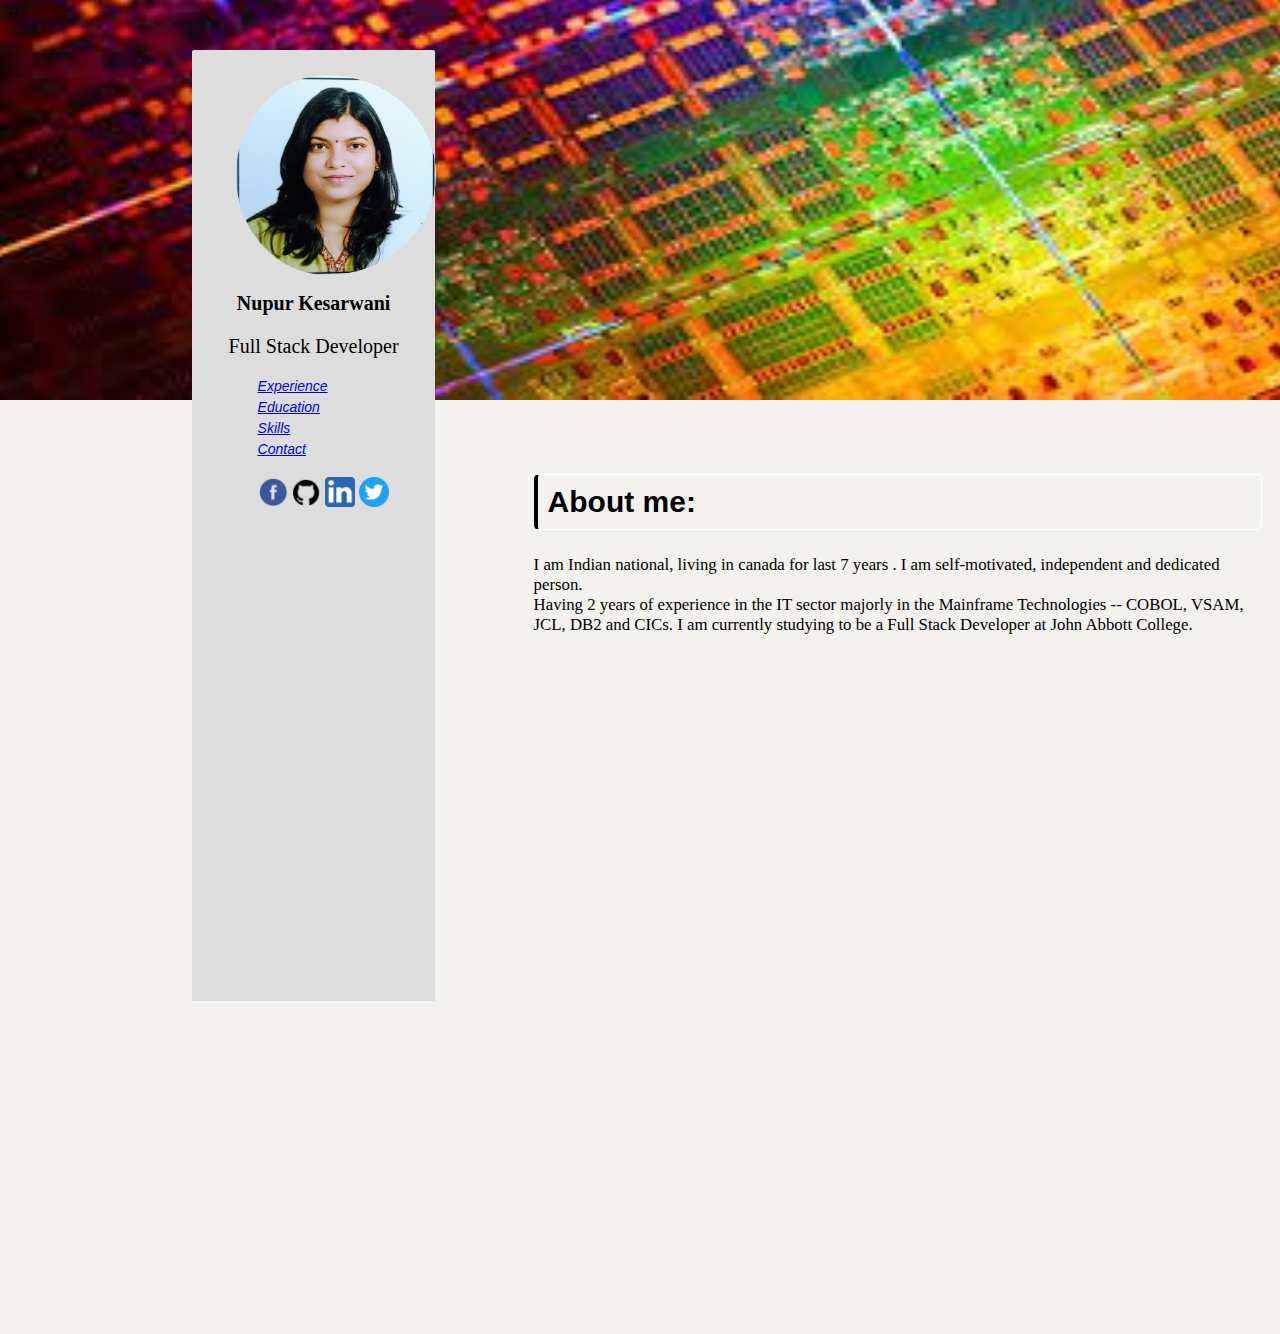
<file: index.html>
*<!DOCTYPE html>/
<html lang="en">

<head>
  <title>Home</title>
  <link rel="stylesheet" type="text/css" href="css/styles.css">
</head>

<body class="home">
  <div class="homecontent">

    <div class="sidemenu">
      <div>
        <img id="profile-img" src="images/Nupur.jpeg">
        <h2 id="txt">Nupur Kesarwani</h2>
        <p id="txt"> Full Stack Developer</p>
      </div>
      <div id="infodiv">
        <ul class="no-bullets">
          <li id="list"><a id="text-deco" href="pages/experience.html" target="_blank">Experience</a></li>
          <li id="list"><a id="text-deco" href="pages/education.html" target="_blank">Education</a></li>
          <li id="list"><a id="text-deco" href="pages/skills.html" target="_blank">Skills </a></li>
          <li id="list"><a id="text-deco" href="pages/contact.html" target="_blank">Contact </a></li>
          <li id="list">
            <div id="buttons">
              <a href="https://www.facebook.com" target="_blank"><img src="images/facebook_icon.png" alt="facebook" width="30px" height="30px"></a>
              <a href="https://www.github.com" target="_blank"><img src="images/github_icon.png" alt="github" width="30px" height="30px"></a>
              <a href="https://www.linkedin.com" target="_blank"><img src="images/linkedin_icon.png" alt="linkedin" width="30px" height="30px"></a>
              <a href="https://www.twitter.com" target="_blank"><img src="images/twitter_icon.png" alt="twitter" width="30px" height="30px"></a>

            </div>
          </li>
          <ul>
      </div>
    </div>

    <div class="about">
      <div id="blank">
        <!-- this space is intentionally blank-->
      </div>
      <div>
        <h2 class="titlebar">About me:</h2>
        <p class="pclass">I am Indian national, living in canada for last 7 years . I am self-motivated, independent and dedicated person.	<br>Having 2 years of experience in the IT sector majorly in the Mainframe Technologies -- COBOL, VSAM, JCL, DB2 and CICs.
         
         I am currently studying to be a Full Stack Developer at John Abbott College.</p>
      </div>

    </div>

  </div>



</body>

</html>
</file>
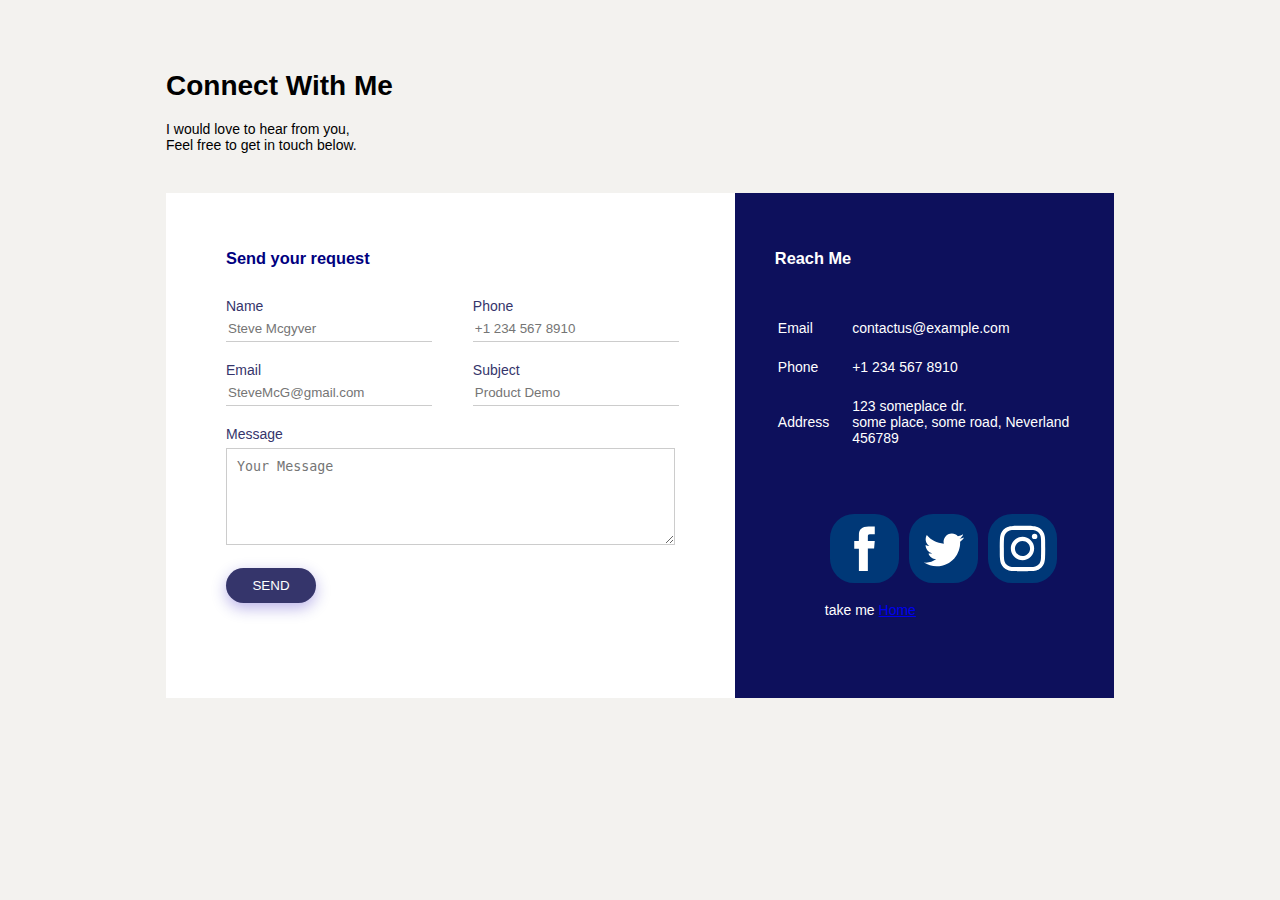
<file: pages/contact.html>
<!DOCTYPE html>
<html lang="en">

<head>

  <link rel="stylesheet" href="../css/styles.css">
  <link rel="preconnect" href="https://fonts.googleapis.com">
  <link rel="preconnect" href="https://fonts.gstatic.com" crossorigin>
  <link href="https://fonts.googleapis.com/css2?family=Lato:wght@400;700&display=swap" rel="stylesheet">

</head>

<body class="contactbody">

  <div class="contact-container">

    <h1>Connect With Me</h1>

    <p>I would love to hear from you, <br> Feel free to get in touch below.</p>

    <div class="contact-box">
      <div class="contact-left">
        <h3>Send your request</h3>
        <form>

          <div class="input-row">
            <div class="input-group">
              <label>Name</label>
              <input type="text" placeholder="Steve Mcgyver">
            </div>
            <div class="input-group">
              <label>Phone</label>
              <input type="text" placeholder="+1 234 567 8910">
            </div>

          </div>
          <div class="input-row">
            <div class="input-group">
              <label>Email</label>
              <input type="email" placeholder="SteveMcG@gmail.com">
            </div>
            <div class="input-group">
              <label>Subject</label>
              <input type="text" placeholder="Product Demo">
            </div>

          </div>

          <label>Message</label>
          <textarea rows="5" placeholder="Your Message"></textarea>

          <button type="submit">SEND</button>

        </form>


      </div>
      <div class="contact-right">
        <h3>Reach Me</h3>

        <table>
          <tr>
            <td>Email</td>
            <td>contactus@example.com</td>
          </tr>
          <tr>
            <td>Phone</td>
            <td>+1 234 567 8910</td>
          </tr>
          <tr>
            <td>Address</td>
            <td>123 someplace dr. <br>
              some place, some road, Neverland<br>
              456789</td>
          </tr>

        </table>

        <div class="social">
          <div style="display:flex;flex-wrap:wrap"><a href="true" target="_blank" rel="noopener noreferrer"
              style="text-decoration:none;border:0;width:65px;height:65px;padding:2px;margin:5px;color:#ffffff;border-radius:35%;background-color:#003877;"><svg class="niftybutton-facebook" style="display:block;fill:currentColor" data-tag="fac"
                data-name="Facebook" viewBox="0 0 512 512" preserveAspectRatio="xMidYMid meet">
                <path d="M211.9 197.4h-36.7v59.9h36.7V433.1h70.5V256.5h49.2l5.2-59.1h-54.4c0 0 0-22.1 0-33.7 0-13.9 2.8-19.5 16.3-19.5 10.9 0 38.2 0 38.2 0V82.9c0 0-40.2 0-48.8 0 -52.5 0-76.1 23.1-76.1 67.3C211.9 188.8 211.9 197.4 211.9 197.4z">
                </path>
              </svg></a><a href="true" target="_blank" rel="noopener noreferrer" style="text-decoration:none;border:0;width:65px;height:65px;padding:2px;margin:5px;color:#ffffff;border-radius:35%;background-color:#003877;"><svg
                class="niftybutton-twitter" style="display:block;fill:currentColor" data-tag="twi" data-name="Twitter" viewBox="0 0 512 512" preserveAspectRatio="xMidYMid meet">
                <path
                  d="M419.6 168.6c-11.7 5.2-24.2 8.7-37.4 10.2 13.4-8.1 23.8-20.8 28.6-36 -12.6 7.5-26.5 12.9-41.3 15.8 -11.9-12.6-28.8-20.6-47.5-20.6 -42 0-72.9 39.2-63.4 79.9 -54.1-2.7-102.1-28.6-134.2-68 -17 29.2-8.8 67.5 20.1 86.9 -10.7-0.3-20.7-3.3-29.5-8.1 -0.7 30.2 20.9 58.4 52.2 64.6 -9.2 2.5-19.2 3.1-29.4 1.1 8.3 25.9 32.3 44.7 60.8 45.2 -27.4 21.4-61.8 31-96.4 27 28.8 18.5 63 29.2 99.8 29.2 120.8 0 189.1-102.1 185-193.6C399.9 193.1 410.9 181.7 419.6 168.6z">
                </path>
              </svg></a><a href="true" target="_blank" rel="noopener noreferrer" style="text-decoration:none;border:0;width:65px;height:65px;padding:2px;margin:5px;color:#ffffff;border-radius:35%;background-color:#003877;"><svg
                class="niftybutton-instagram" style="display:block;fill:currentColor" data-tag="ins" data-name="Instagram" viewBox="0 0 512 512" preserveAspectRatio="xMidYMid meet">
                <path
                  d="M256 109.3c47.8 0 53.4 0.2 72.3 1 17.4 0.8 26.9 3.7 33.2 6.2 8.4 3.2 14.3 7.1 20.6 13.4 6.3 6.3 10.1 12.2 13.4 20.6 2.5 6.3 5.4 15.8 6.2 33.2 0.9 18.9 1 24.5 1 72.3s-0.2 53.4-1 72.3c-0.8 17.4-3.7 26.9-6.2 33.2 -3.2 8.4-7.1 14.3-13.4 20.6 -6.3 6.3-12.2 10.1-20.6 13.4 -6.3 2.5-15.8 5.4-33.2 6.2 -18.9 0.9-24.5 1-72.3 1s-53.4-0.2-72.3-1c-17.4-0.8-26.9-3.7-33.2-6.2 -8.4-3.2-14.3-7.1-20.6-13.4 -6.3-6.3-10.1-12.2-13.4-20.6 -2.5-6.3-5.4-15.8-6.2-33.2 -0.9-18.9-1-24.5-1-72.3s0.2-53.4 1-72.3c0.8-17.4 3.7-26.9 6.2-33.2 3.2-8.4 7.1-14.3 13.4-20.6 6.3-6.3 12.2-10.1 20.6-13.4 6.3-2.5 15.8-5.4 33.2-6.2C202.6 109.5 208.2 109.3 256 109.3M256 77.1c-48.6 0-54.7 0.2-73.8 1.1 -19 0.9-32.1 3.9-43.4 8.3 -11.8 4.6-21.7 10.7-31.7 20.6 -9.9 9.9-16.1 19.9-20.6 31.7 -4.4 11.4-7.4 24.4-8.3 43.4 -0.9 19.1-1.1 25.2-1.1 73.8 0 48.6 0.2 54.7 1.1 73.8 0.9 19 3.9 32.1 8.3 43.4 4.6 11.8 10.7 21.7 20.6 31.7 9.9 9.9 19.9 16.1 31.7 20.6 11.4 4.4 24.4 7.4 43.4 8.3 19.1 0.9 25.2 1.1 73.8 1.1s54.7-0.2 73.8-1.1c19-0.9 32.1-3.9 43.4-8.3 11.8-4.6 21.7-10.7 31.7-20.6 9.9-9.9 16.1-19.9 20.6-31.7 4.4-11.4 7.4-24.4 8.3-43.4 0.9-19.1 1.1-25.2 1.1-73.8s-0.2-54.7-1.1-73.8c-0.9-19-3.9-32.1-8.3-43.4 -4.6-11.8-10.7-21.7-20.6-31.7 -9.9-9.9-19.9-16.1-31.7-20.6 -11.4-4.4-24.4-7.4-43.4-8.3C310.7 77.3 304.6 77.1 256 77.1L256 77.1z">
                </path>
                <path d="M256 164.1c-50.7 0-91.9 41.1-91.9 91.9s41.1 91.9 91.9 91.9 91.9-41.1 91.9-91.9S306.7 164.1 256 164.1zM256 315.6c-32.9 0-59.6-26.7-59.6-59.6s26.7-59.6 59.6-59.6 59.6 26.7 59.6 59.6S288.9 315.6 256 315.6z">
                </path>
                <circle cx="351.5" cy="160.5" r="21.5"></circle>
              </svg></a>
            </div>

            <div class="home-button">
                <p>take me <a href="../index.html" target="_blank">Home</a></p>
      
            </div>
        </div>

      </div>

    </div>
  </div>

</body>

</html>
</file>
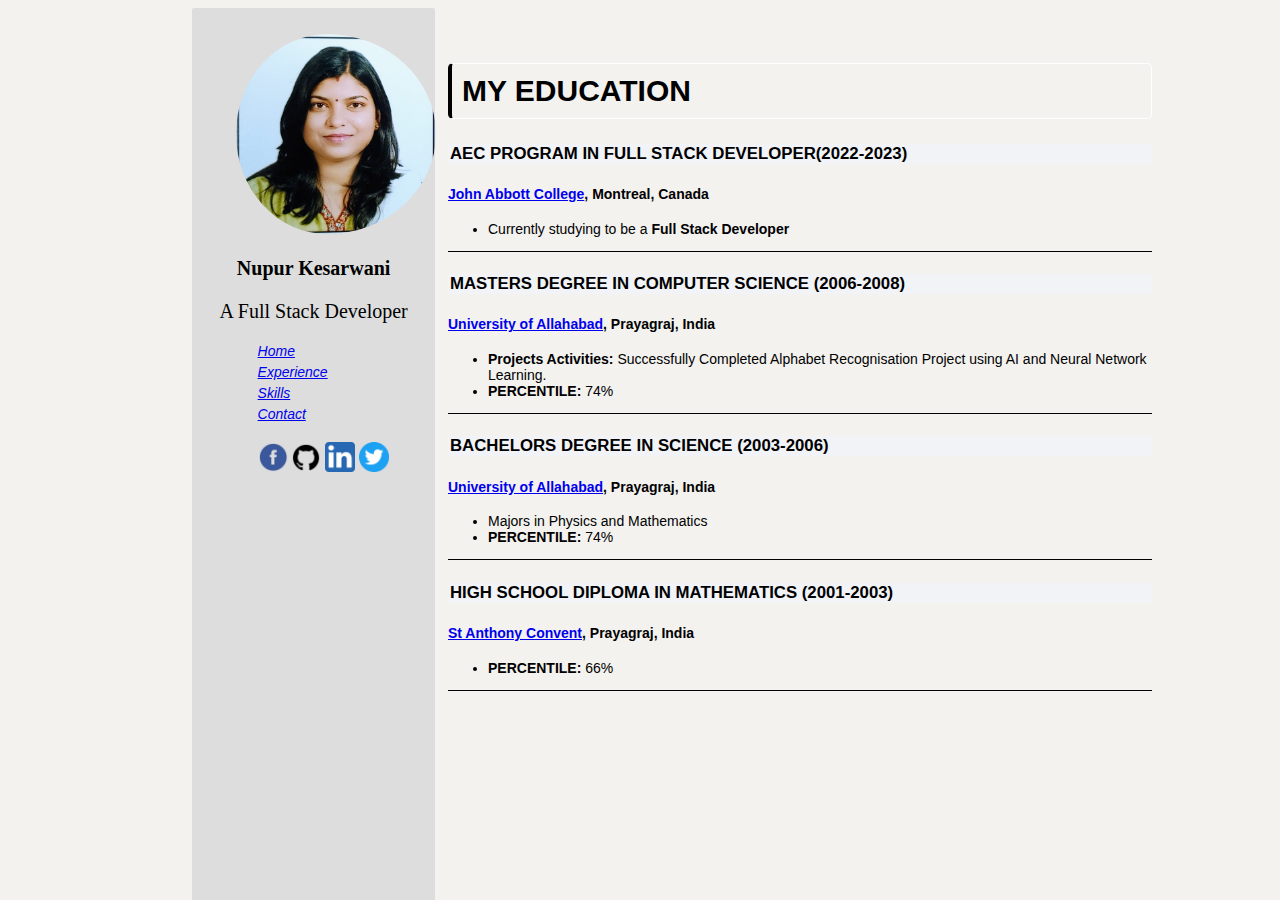
<file: pages/education.html>
<!DOCTYPE html>
<html lang="en">

<head>
  <title>Education</title>
  <link rel="stylesheet" type="text/css" href="../css/styles.css">
</head>

<body class="backcolor">


  <div class="sidemenu">
    <div>
      <img id="profile-img" src="../images/Nupur.jpeg">
      <h3 id="txt">Nupur Kesarwani</h3>
      <p id="txt">A Full Stack Developer</p>
    </div>
    <div id="infodiv">
      <ul class="no-bullets">
        <li id="list"><a id="text-deco" href="../index.html" target="_blank">Home</a></li>
        <li id="list"><a id="text-deco" href="../pages/experience.html" target="_blank">Experience</a></li>
        <li id="list"><a id="text-deco" href="../pages/skills.html" target="_blank">Skills </a></li>
        <li id="list"><a id="text-deco" href="../pages/contact.html" target="_blank">Contact </a></li>
        <li id="list">
          <div id="buttons">
            <a href="https://www.facebook.com" target="_blank"><img src="../images/facebook_icon.png" alt="facebook" width="30px" height="30px"></a>
            <a href="https://www.github.com" target="_blank"><img src="../images/github_icon.png" alt="github" width="30px" height="30px"></a>
            <a href="https://www.linkedin.com" target="_blank"><img src="../images/linkedin_icon.png" alt="linkedin" width="30px" height="30px"></a>
            <a href="https://www.twitter.com" target="_blank"><img src="../images/twitter_icon.png" alt="twitter" width="30px" height="30px"></a>

          </div>
        </li>
        <ul>
    </div>
  </div>



  <div class="container">
    <div class="pagetitle">
      <h2 class="titlebar">MY EDUCATION</h2>


      <div class="dhover">
        <h4>AEC PROGRAM IN FULL STACK DEVELOPER(2022-2023)</h4>
      </div>

      <div class="panel_body">
        <h4><a href="https://www.johnabbott.qc.ca/" target="_blank">John Abbott College</a>, Montreal, Canada</h4>
        <ul>
          <li>Currently studying to be a <b>Full Stack Developer</b> </li>
        </ul>
      </div>

      <div class="dhover">
        <h4>MASTERS DEGREE IN COMPUTER SCIENCE (2006-2008)</h4>
      </div>
      <div class="panel_body">
        <h4><a href="https://www.allduniv.ac.in/" target="_blank">University of Allahabad</a>, Prayagraj, India</h4>
        <ul>
          <li><b>Projects Activities:</b> Successfully Completed Alphabet Recognisation Project using AI and Neural
            Network Learning.</li>
          <li><b>PERCENTILE:</b> 74%</li>
        </ul>
      </div>

      <div class="dhover">
        <h4>BACHELORS DEGREE IN SCIENCE (2003-2006)</h4>
      </div>
      <div class="panel_body">
        <h4><a href="https://www.allduniv.ac.in" target="_blank">University of Allahabad</a>, Prayagraj, India</h4>
        <ul>
          <li>Majors in Physics and Mathematics </li>
          <li><b>PERCENTILE:</b> 74%</li>
        </ul>
      </div>


      <div class="dhover">
        <h4>HIGH SCHOOL DIPLOMA IN MATHEMATICS (2001-2003)</h4>
      </div>
      <div class="panel_body">
        <h4><a href="http://www.dioceseofallahabad.org/anthony.aspx# " target="_blank">St Anthony Convent</a>, Prayagraj, India</h4>
        <ul>
          <li><b>PERCENTILE:</b> 66%</li>
        </ul>
      </div>



    </div>
  </div>


</body>

</html>
</file>
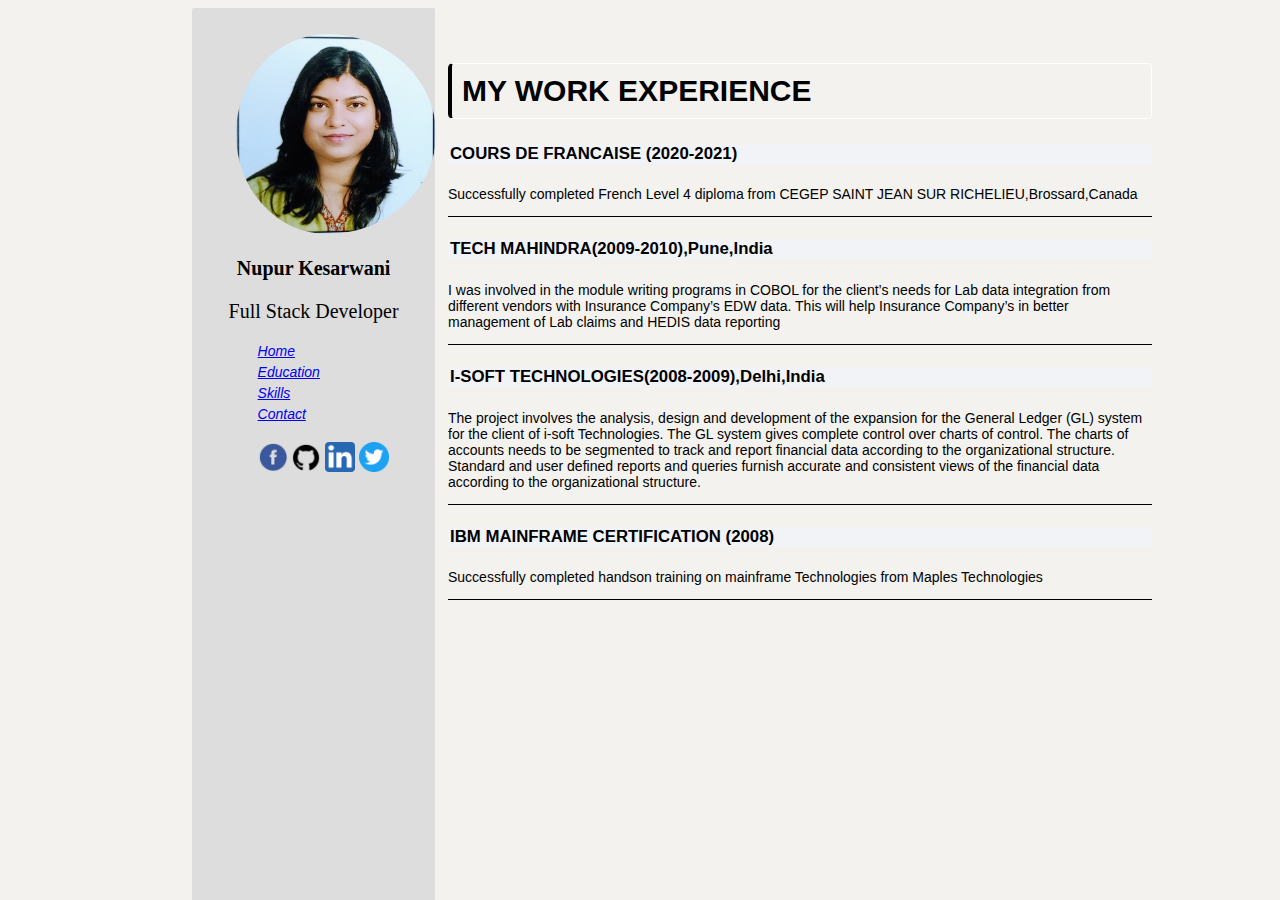
<file: pages/experience.html>
<!DOCTYPE html>
<html lang="en">

<head>
  <title>Experience</title>
  <link rel="stylesheet" type="text/css" href="../css/styles.css">
</head>

<body class="backcolor">


  <div class="sidemenu">
    <div>
      <img id="profile-img" src="../images/Nupur.jpeg">
      <h3 id="txt">Nupur Kesarwani</h3>
      <p id="txt"> Full Stack Developer</p>
    </div>
    <div id="infodiv">
      <ul class="no-bullets">
        <li id="list"><a id="text-deco" href="../index.html" target="_blank">Home</a></li>
        <li id="list"><a id="text-deco" href="../pages/Education.html" target="_blank">Education</a></li>
        <li id="list"><a id="text-deco" href="../pages/skills.html" target="_blank">Skills </a></li>
        <li id="list"><a id="text-deco" href="../pages/contact.html" target="_blank">Contact </a></li>
        <li id="list">
          <div id="buttons">
            <a href="https://www.facebook.com" target="_blank"><img src="../images/facebook_icon.png" alt="facebook" width="30px" height="30px"></a>
            <a href="https://www.github.com" target="_blank"><img src="../images/github_icon.png" alt="github" width="30px" height="30px"></a>
            <a href="https://www.linkedin.com" target="_blank"><img src="../images/linkedin_icon.png" alt="linkedin" width="30px" height="30px"></a>
            <a href="https://www.twitter.com" target="_blank"><img src="../images/twitter_icon.png" alt="twitter" width="30px" height="30px"></a>

          </div>
        </li>
        <ul>
    </div>
  </div>



  <div class="container">
    <div class="pagetitle">
      <h2 class="titlebar">MY WORK EXPERIENCE</h2>

      <div class="dhover">
        <h4>COURS DE FRANCAISE (2020-2021)</h4>
      </div>
      <div class="panel_body">
        <p>Successfully completed French Level 4 diploma from CEGEP SAINT JEAN SUR RICHELIEU,Brossard,Canada </p>
        
      </div>
 

      <div class="dhover">
        <h4>TECH MAHINDRA(2009-2010),Pune,India</h4>
      </div>

      <div class="panel_body">
        <p>I was involved in the module writing programs in COBOL for the client’s needs for Lab data integration from different vendors with Insurance Company’s EDW data. This will help Insurance Company’s in better management of Lab claims and HEDIS data reporting

        </p>
      </div>

      <div class="dhover">
        <h4>I-SOFT TECHNOLOGIES(2008-2009),Delhi,India</h4>
      </div>
      <div class="panel_body">
       <p>The project involves the analysis, design and development of the expansion for the General Ledger (GL) system for the client of i-soft Technologies. The GL system gives complete control over charts of control. The charts of accounts needs to be segmented to track and report financial data according to the organizational structure. Standard and user defined reports and queries furnish accurate and consistent views of the financial data according to the organizational structure. 
       </p>
      </div>

     

      <div class="dhover">
        <h4>IBM MAINFRAME CERTIFICATION (2008)</h4>
      </div>
      <div class="panel_body">
        <p>Successfully completed handson training on mainframe Technologies from Maples Technologies </p>
      </div>



    </div>
  </div>


</body>

</html>
</file>
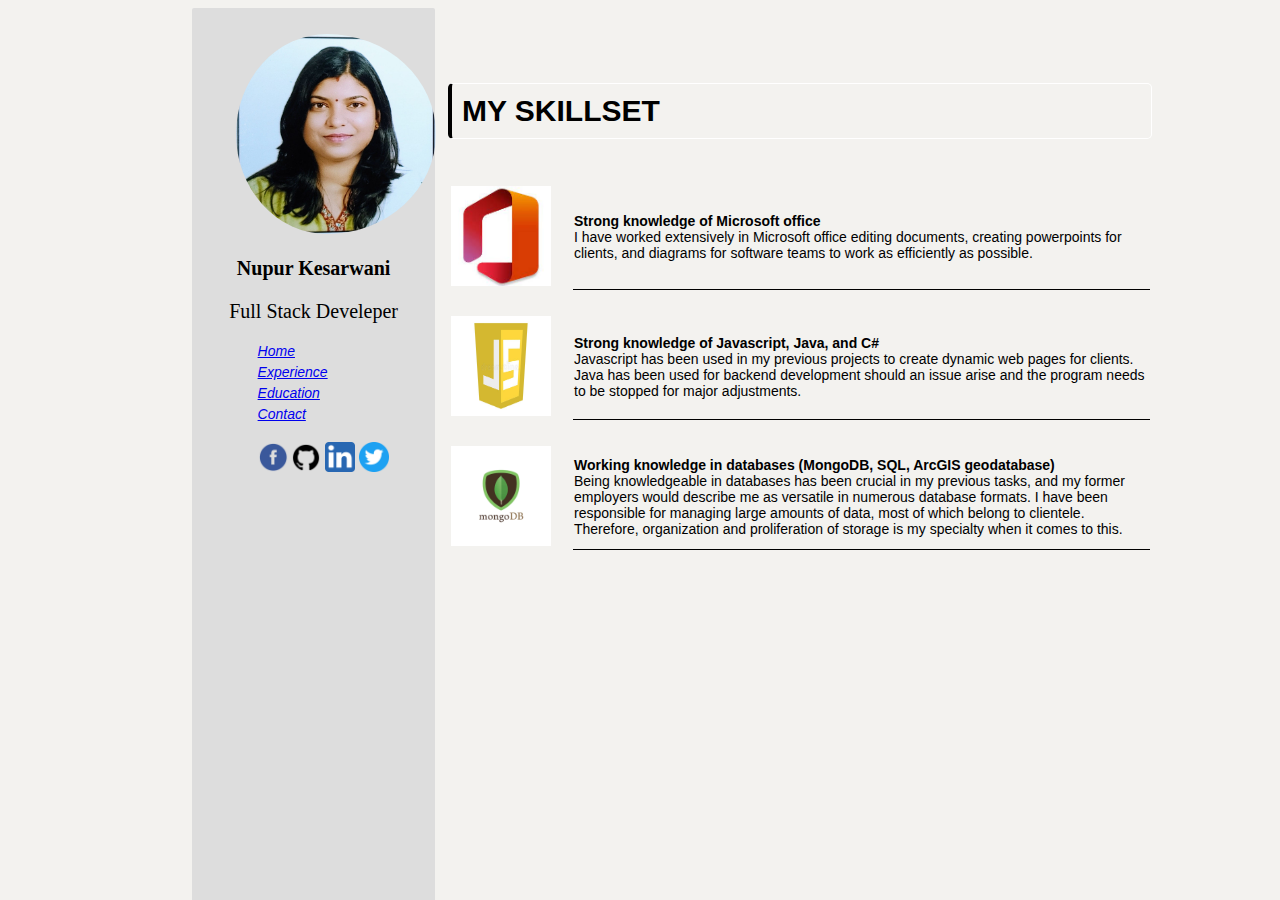
<file: pages/skills.html>
<!DOCTYPE html>
<html>

<head>
  <meta charset="utf-8">
  <meta name="viewport" content="width=device-width, initial-scale=1">
  <link rel="stylesheet" type="text/css" href="../css/styles.css">
  <title>Skills</title>
</head>

<body>

  <div class="sidemenu">
    <div>
      <img id="profile-img" src="../images/Nupur.jpeg">
      <h3 id="txt">Nupur Kesarwani</h3>
      <p id="txt"> Full Stack Develeper</p>
    </div>
    <div id="infodiv">
      <ul class="no-bullets">
        <li id="list"><a id="text-deco" href="../index.html" target="_blank">Home</a></li>
        <li id="list"><a id="text-deco" href="../pages/experience.html" target="_blank">Experience</a></li>
        <li id="list"><a id="text-deco" href="../pages/education.html" target="_blank">Education</a></li>
        <li id="list"><a id="text-deco" href="../pages/contact.html" target="_blank">Contact </a></li>
        <li id="list">
          <div id="buttons">
            <a href="https://www.facebook.com" target="_blank"><img src="../images/facebook_icon.png" alt="facebook" width="30px" height="30px"></a>
            <a href="https://www.github.com" target="_blank"><img src="../images/github_icon.png" alt="github" width="30px" height="30px"></a>
            <a href="https://www.linkedin.com" target="_blank"><img src="../images/linkedin_icon.png" alt="linkedin" width="30px" height="30px"></a>
            <a href="https://www.twitter.com" target="_blank"><img src="../images/twitter_icon.png" alt="twitter" width="30px" height="30px"></a>

          </div>
        </li>
        <ul>
    </div>
  </div>


  <div class="skillmain">
    <h2 class ="titlebar">MY SKILLSET</h2>
    <div class="skill">
      <table>
        <tr>
          <td><img src="../images/office.jpeg" class="program" width="100px" height="100px"></td>
          <td class="panel_body"><b>Strong knowledge of Microsoft office</b><br>
            I have worked extensively in Microsoft office editing documents, creating powerpoints for clients, and
            diagrams for software teams to work as efficiently as possible.


          </td>
        </tr>
        <tr></tr>
      </table>

      <table>
        <tr>
          <td><img src="../images/js.jpeg" class="program" width="100px" height="100px"></td>
          <td class="panel_body"><b>Strong knowledge of Javascript, Java, and C#</b><br>
            Javascript has been used in my previous projects to create dynamic web pages for clients. Java has been
            used for backend development should an issue arise and the program needs to be stopped for major
            adjustments.


          </td>
        </tr>
        <tr></tr>
      </table>

      

      <table>
        <tr>
          <td><img src="../images/mongodb.jpeg" class="program" width="100px" height="100px"></td>
          <td class="panel_body"><b>Working knowledge in databases (MongoDB, SQL, ArcGIS geodatabase)</b><br>
            Being knowledgeable in databases has been crucial in my previous tasks, and my former employers would
            describe me as versatile in numerous database formats. I have been responsible for managing large amounts of
            data, most of which belong to clientele. Therefore, organization and proliferation of storage is my
            specialty when it comes to this.


          </td>
        </tr>
        <tr></tr>
      </table>
    </div>

</body>

</html>
</file>
<file: css/styles.css>
body {
  background-color: #F3F2EF;
}

.home {
  background-image: url("../images/background3.jpg");
  background-repeat: no-repeat;
  background-position: top left;
  background-attachment: fixed;
  width: 100%;
  font-family: Avantgarde, TeX Gyre Adventor, URW Gothic L, sans-serif;
}

.homecontent {
  height: 100%;
  float: left;
  left: 15%;
  padding: 2%;
  }

.sidemenu {
  height: 100%;
  width: 15%;
  background-color: #dddddd;
  float: left;
  left: 15%;
  padding: 2%;
  --border: 1px solid gray;
  position: fixed;
  border-radius: 2px;
  --margin-top: 80px; -- I had blinded this property
  top: 0%;
}

p.pclass{
  font-size: 120%;
  font-family:Calisto MT;
}

ul.no-bullets {
  list-style-type: none;
  text-align:left;
}

#buttons {
  padding-top: 15px;
  float: left;
  width: inherit;
}

.about {
  height: 100%;
  width: inherit;
  float: left;
  left: 35%;
  margin-top: 400px;
  margin-left: 500px;
  
}

#txt {
  text-align: center;
  font-family:Calisto MT;
	font-size:20px;
}

#profile-img {
  width: 200px;
  height: 200px;
  border-radius: 50%;
  padding-left: 18px;
}

#list {
  right: 30px;
  padding-bottom: 5px;
  font-style: italic;
}

.container {
  margin-top: 30px;
  max-width: 55%;
  right: 10%;
  float: left;
  position: absolute;
}

.containerexp {
  margin-top: 50px;
  margin-left: 35%;
  max-width: 55%;
  right: 10%;
  float: left;
  position: absolute;
}

.pagetitle {
  float:left; -- it should be left NOT right
  padding-left: 20px;
  --background-color: #b4cfec;
}

.titlebar {
  padding: 10px 10px 10px 10px;
  font-size: 30px;
  font-family: Avantgarde, TeX Gyre Adventor, URW Gothic L, sans-serif;
  border-style: solid;
  border-width: 1px 1px 1px 4px;
  border-color: white white white black;
  border-radius: 5px;
}

div.dhover {
  padding-left: 2px;
  background-color: #f2f3f7;
  font-size: 120%;
}

div.panel_body {
  border-bottom: 1px solid black;
}

td.panel_body{
  border-bottom: 1px solid black; 
}

div.dhover:hover {
  background-color: hsl(207, 43%, 82%);
}

.skillmain {
  margin-top: 50px;
  --width: auto;
  --float: left;
  --left: 35%;
  --margin-left: 550px;
  max-width: 55%;
  right: 10%;
  float: left;
  position:absolute; -- I put these last four styles and blinded the first four ones
}

.skilldecription {
width: auto; 
padding: 0px 15px;
}

/*-- Experience styles from here */


.pagetitle {
  --background-color: #b4cfec;
  
}

.title {
  padding: 20px 10px 3px 10px;
  font-size: 30px;
  font-family: Avantgarde, TeX Gyre Adventor, URW Gothic L, sans-serif;
  border-style: solid;
  border-width: 1px 1px 1px 4px;
  border-color: white white white black;
  border-radius: 5px;
}

.bold {
  font-weight: bold;
}

#boxcontainer {
  padding: 5% 0% 0% 3%;
  float:left; -- put here
}

#file {
  position: absolute;
  top: 150px;
  max-width: 85px;
  left: 62px;
}

.box {
  width: 18%;
  height: 100px;
  border: 1px solid gray;
  padding: 40px 40px 40px 40px;
  margin: 17px;
  float: left;
  border-radius: 10px;
  background-color: white;
  position: relative;
  text-align: center;
}

.icon {

  width: 85px;
  height: 85px;
  position: absolute;
  top: -40px;
}

.menuitem{
	text-decoration:none;
}
.image{
	width:65px;
	height:65px;
	position:absolute;
	top:15px;
	left:35px;
}
.boxtext{
	padding:10px 0px 10px 0px;
	font-weight:Bold;
	font-family: Avantgarde, TeX Gyre Adventor, URW Gothic L, sans-serif;
	font-size:16px;
}

<!--Contact styles from here -->

*{
  margin: 0;
  padding: 0;
}

body  {
  background: #F3F2EF;
  font-size: 14px;
  font-family: Avantgarde, TeX Gyre Adventor, URW Gothic L, sans-serif;
}
.contact-container{
  width: 75%;
  margin: 70px auto;

}

.contact-box{
  background: white;
  display: flex;

}
.contact-left{
  flex-basis: 60%;
  padding: 40px 60px;
}
.contact-right{
  flex-basis: 40%;
  padding: 40px;
  background: rgb(13, 16, 92);
  color: white;
}
h1 p {
  margin-bottom: 10px;

}
.contact-container p{
  margin-bottom: 40px;
}
.input-row{
  display: flex;
  justify-content: space-between;
  margin-bottom: 20px;
}
.input-row .input-group{
  flex-basis: 45%;
}
input{
  width: 100%;
  border:none;
  border-bottom: 1px solid #ccc;
  outline: none;
  padding-bottom: 5px;
} 
textarea{
  width: 100%;
  border: 1px solid #ccc;
  outline: none;
  padding: 10px;
  box-sizing:border-box;

}
label{
  margin-bottom:6px;
  display: block;
  color: rgb(53, 53, 107);
}
button{
  background: rgb(53, 53, 107);
  width: 90px;
  border: none;
  outline: none;
  color: #fff;
  height: 35px;
  border-radius: 30px;
  margin-top: 20px;
  box-shadow: 0px 5px 15px 0px rgba(28,0,181,0.3);

}
.contact-left h3 {
  color:navy;
  font-weight: 600;
  margin-bottom: 30px;

}
.contact-right h3 {
  font-weight: 600;
  margin-bottom: 30px;
}

tr td:first-child{
  padding-right: 20px;
}
tr td{
  padding-top: 20px;
}

.social{
  padding-left: 50px;
  padding-top: 60px;
  padding-bottom: auto; 
  height: 80%;
  width: 80%;
}
</file>
